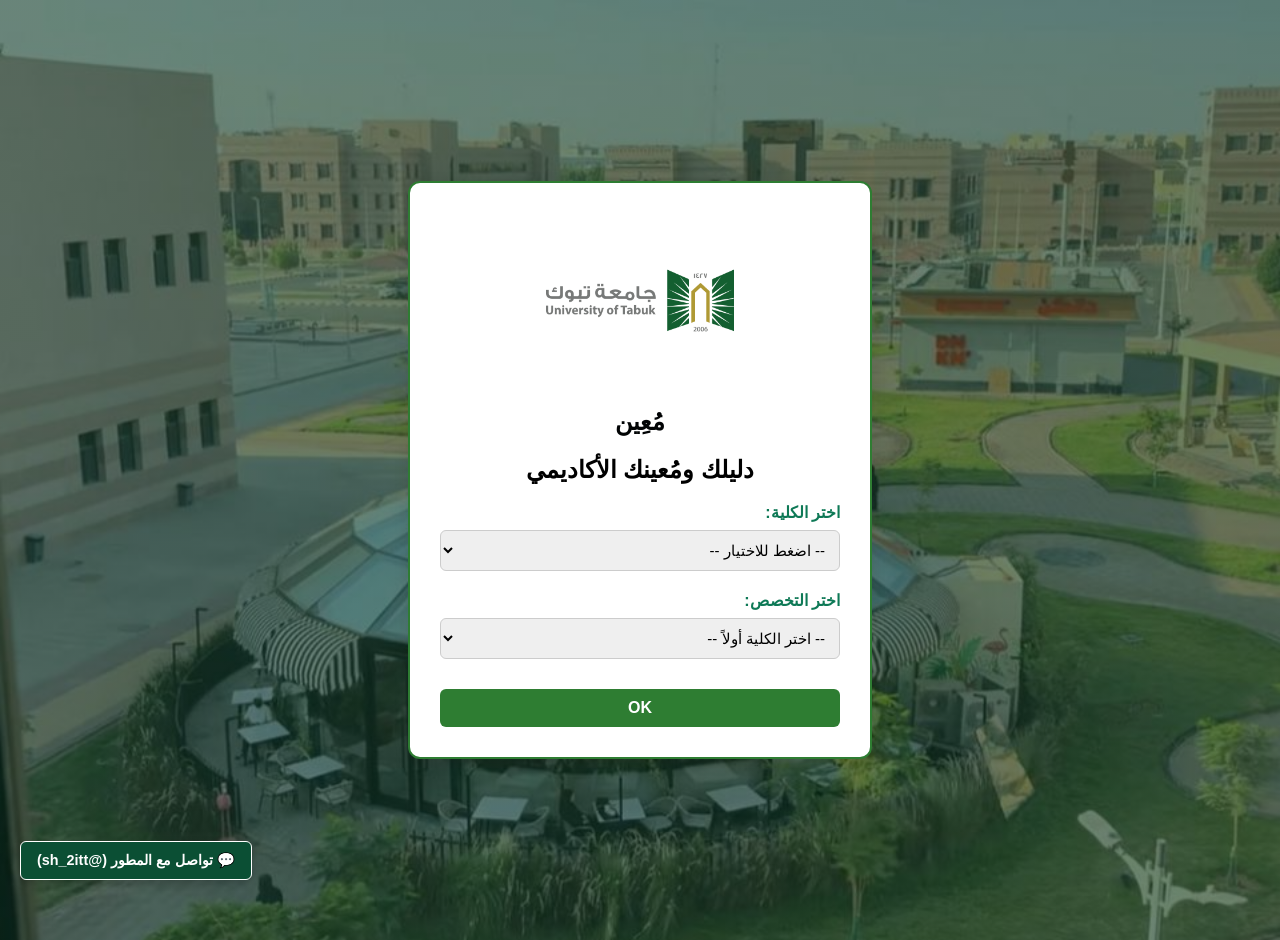
<file: index.html>
<!DOCTYPE html>
<html lang="ar" dir="rtl">
<head>
    <meta charset="UTF-8">
    <meta name="viewport" content="width=device-width, initial-scale=1.0">
    <title>منصة مُعِين | دليلك ومُعينك الأكاديمي - جامعة تبوك.</title>
    <link rel="stylesheet" href="style.css">
</head>
<body>

    <!-- زر تواصل مع المطور ثابت في أسفل اليسار -->
    <a href="https://t.me/sh_2itt" target="_blank" class="dev-contact-btn">
        💬 تواصل مع المطور (@sh_2itt)
    </a>

    <div class="container">
        <header>
            <img src="meta-tag.png" alt="شعار جامعة تبوك">
            <h1>      مُعِين </h1>
               <h2> دليلك ومُعينك الأكاديمي  </h2>
               
        </header>

        <main>
            <form id="selectionForm">
                <div class="form-group">
                    <label for="college">اختر الكلية:</label>
                    <select id="college" name="college" required>
                        <option value="">-- اضغط للاختيار --</option>
                        <option value="cs">كلية الحاسبات وتقنية المعلومات</option>
                        <option value="engineering">كلية الهندسة</option> 
                        <option value="arts">كلية الآداب واللغات</option> 
                        <option value="business">كلية إدارة الأعمال</option>
                        <option value="science">كلية العلوم</option>
                        <option value="medicine">كلية الطب</option>
                        <option value="applied_medical">كلية العلوم الطبية التطبيقية</option>
                        <option value="pharmacy">كلية الصيدلة</option>
                    </select>
                </div>

                <div class="form-group">
                    <label for="specialization">اختر التخصص:</label>
                    <select id="specialization" name="specialization" required>
                        <option value="">-- اختر الكلية أولاً --</option> 
                    </select>
                </div>

                <button type="submit" id="okButton">OK</button>
            </form>
        </main>
    </div>

    <script src="script.js"></script>
</body>
</html>
</file>
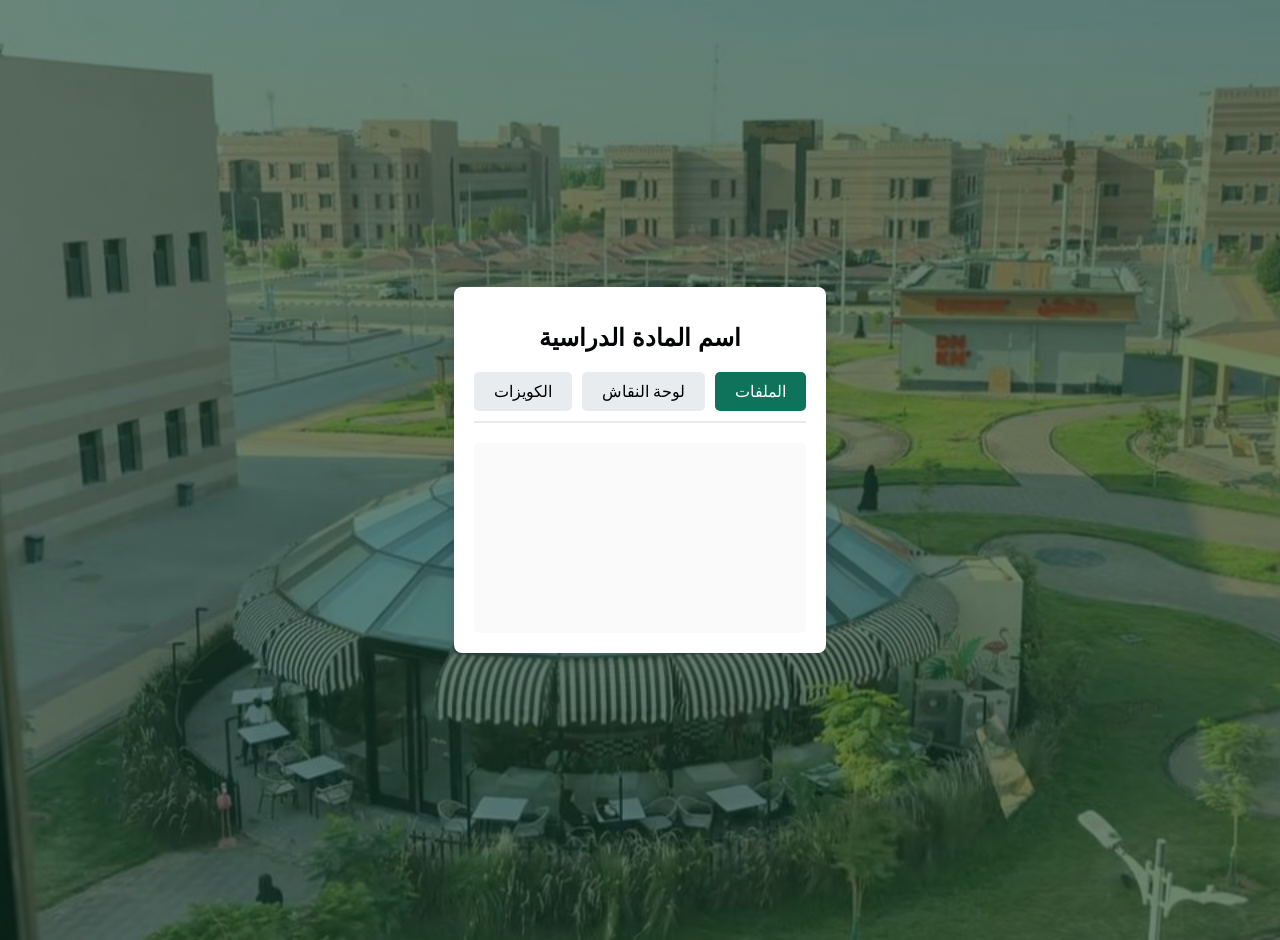
<file: course.html>
<!DOCTYPE html>
<html lang="ar" dir="rtl">
<head>
  <meta charset="UTF-8">
  <meta name="viewport" content="width=device-width, initial-scale=1.0">
  <title>تفاصيل المادة - منصة مُعِين</title>
  
  <!-- ربط ملف التنسيقات CSS -->
  <link rel="stylesheet" href="course_style.css">
  <!-- إذا كانت التنسيقات مجمعة داخل style.css استخدمي السطر التالي بدلاً منه: -->
   <link rel="stylesheet" href="style.css"> 
   <link rel="stylesheet" href="course_style.css">
</head>
<body>

  <div class="portal-container">
    <header>
      <h1 id="courseTitle">اسم المادة الدراسية</h1>
    </header>

    <nav class="course-tabs">
      <button class="tab-btn active" onclick="showTab('files')">الملفات</button>
      <button class="tab-btn" onclick="showTab('discussion')">لوحة النقاش</button>
      <button class="tab-btn" onclick="showTab('quizzes')">الكويزات</button>
    </nav>

    <main id="tabContent" class="tab-content">
      <!-- المحتوى سيتغير بناءً على التبويب المختار -->
    </main>
  </div>

  <!-- ربط ملف الجافاسكربت -->
  <script src="course_script.js"></script>

</body>
</html>
</file>
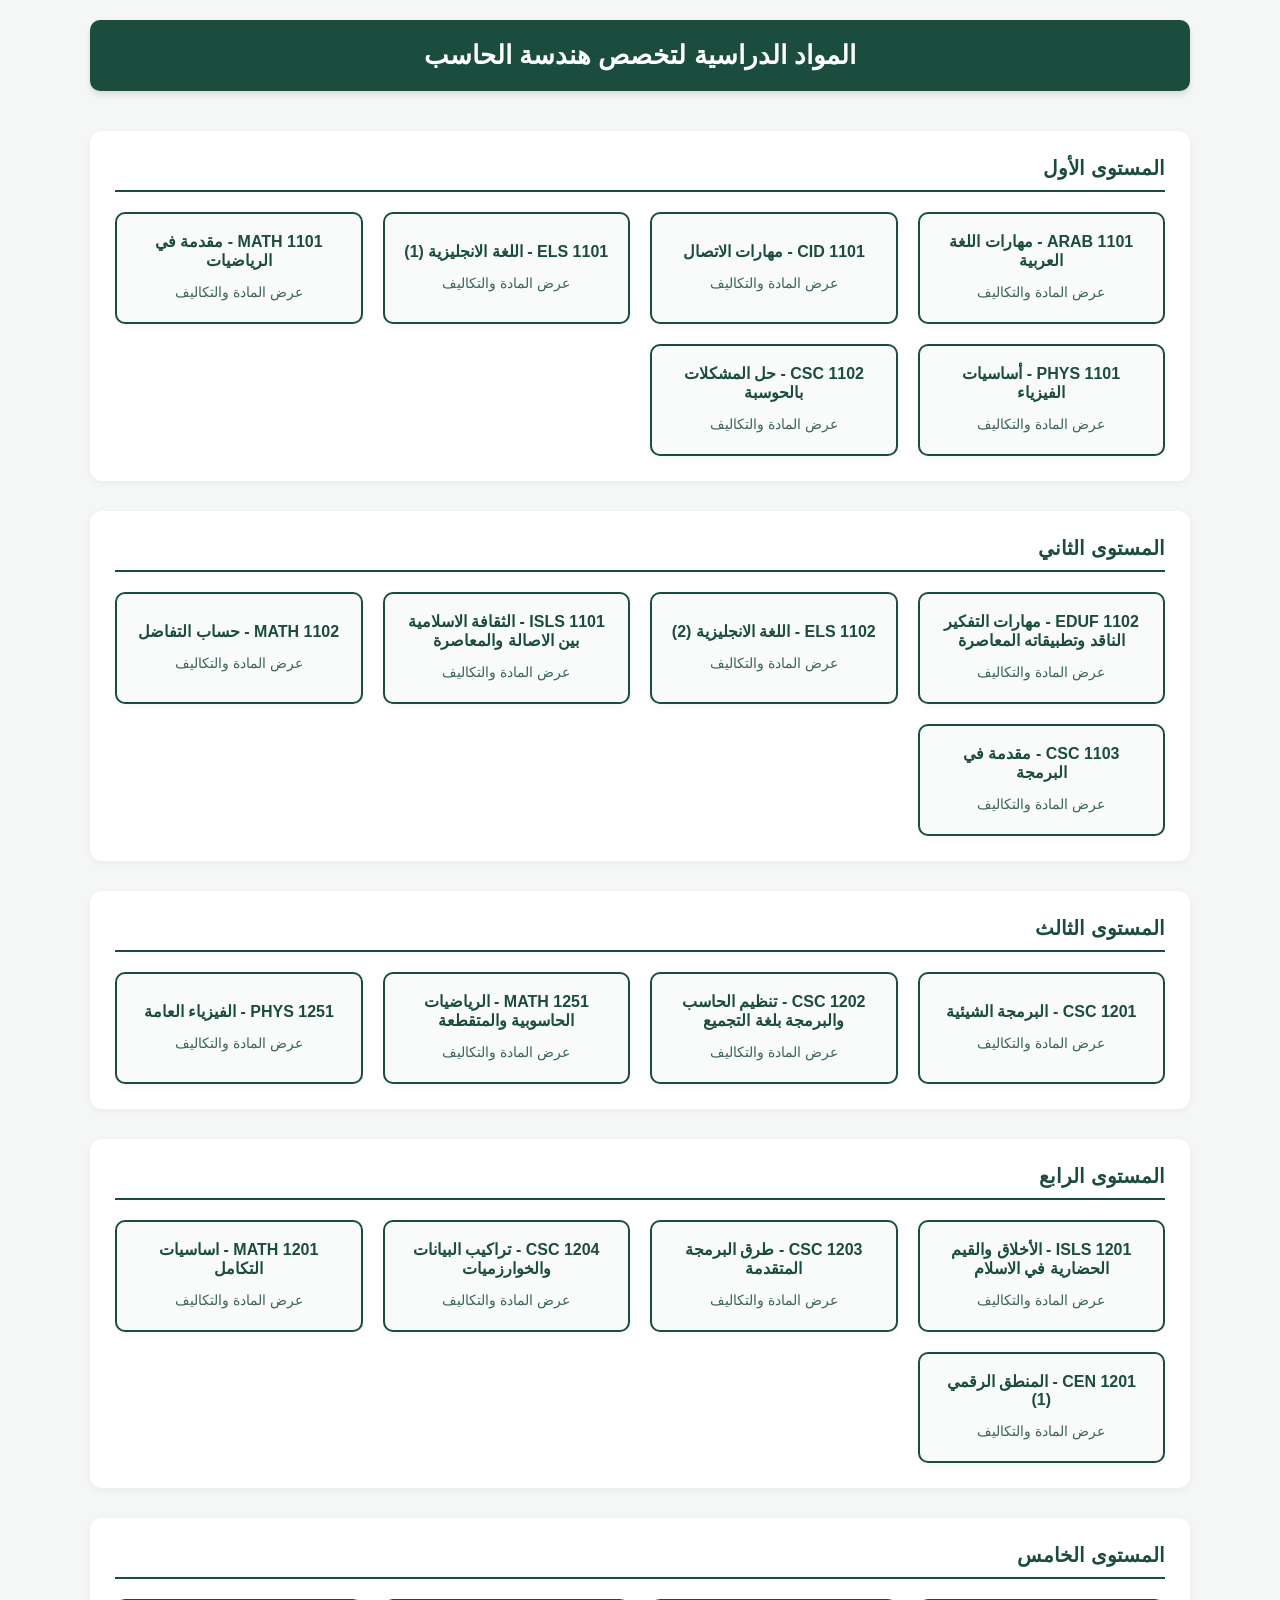
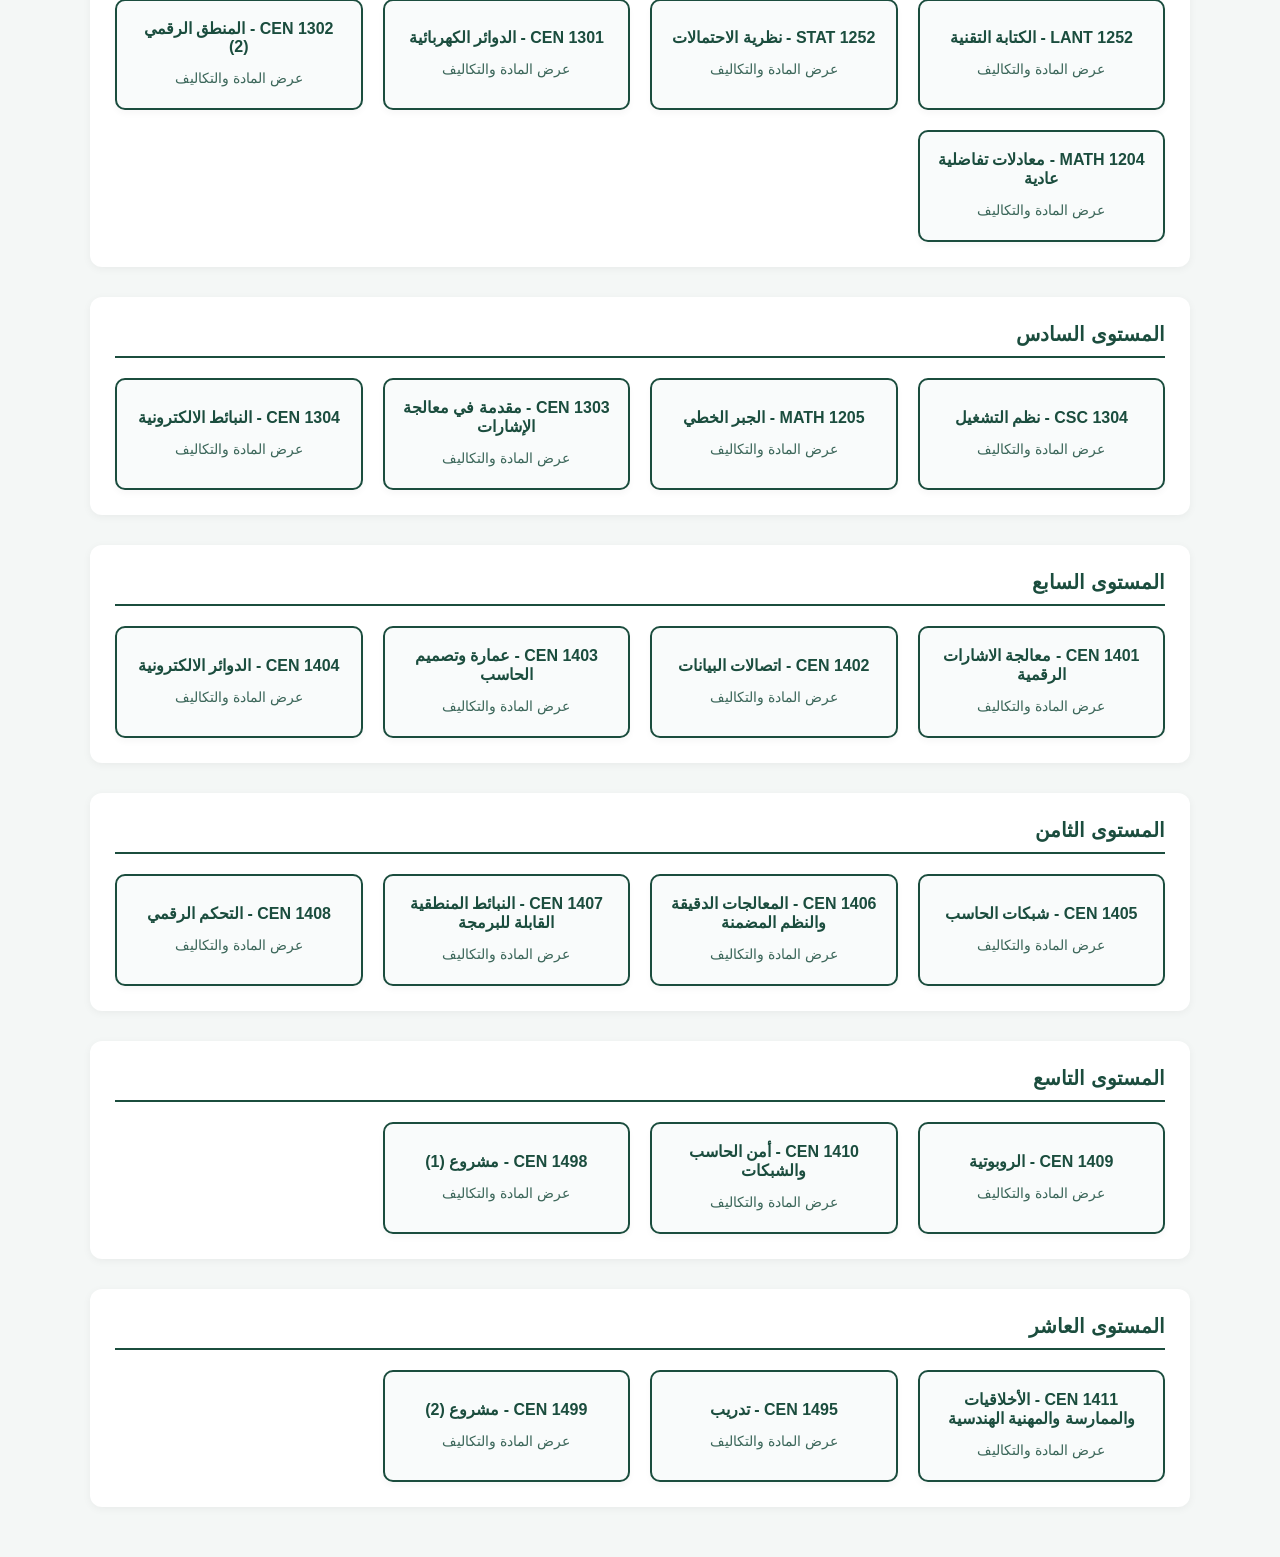
<file: courses.html>
<!DOCTYPE html>
<html lang="ar" dir="rtl">
<head>
    <meta charset="UTF-8">
    <meta name="viewport" content="width=device-width, initial-scale=1.0">
    <title>المواد الدراسية - منصة مُعِين</title>
    <link rel="stylesheet" href="course_style.css">
</head>
<body>

    <div class="portal-container">
        <header class="main-header">
            <div class="header-box">
                <h1 id="major-title">المواد الدراسية</h1>
            </div>
        </header>

        <!-- الحاوية الأساسية التي يتم حقن مستويات المواد فيها -->
        <main id="courses-container" class="courses-container">
            <!-- سيتم حقن خطة المستويات والمربعات هنا تلقائياً -->
        </main>
    </div>

    <!-- ملفات الجافاسكربت -->
    <script src="course_script.js"></script>
    <script src="courses.js"></script>

</body>
</html>
</file>
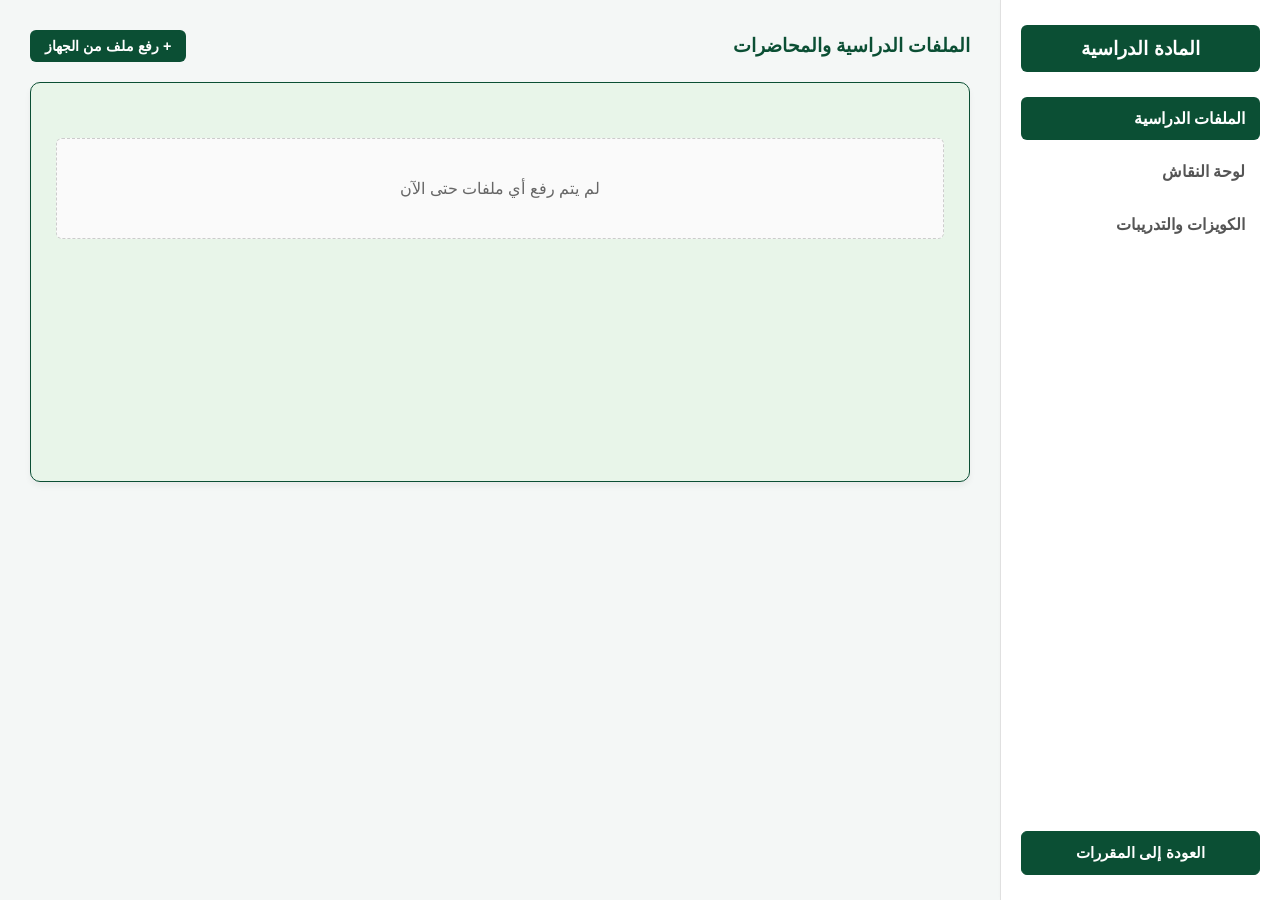
<file: subject_details.html>
<!DOCTYPE html>
<html lang="ar" dir="rtl">
<head>
    <meta charset="UTF-8">
    <meta name="viewport" content="width=device-width, initial-scale=1.0">
    <title>تفاصيل المادة - جامعة تبوك</title>
    <link rel="stylesheet" href="subject_details.css">
</head>
<body>
    <div class="main-container">
        <!-- القائمة الجانبية -->
        <nav class="sidebar">
            <div>
                <h2 id="subjectTitle">اسم المادة</h2>
                <div class="nav-links">
                    <button class="nav-btn active" onclick="loadTab('files', event)">الملفات الدراسية</button>
                    <button class="nav-btn" onclick="loadTab('discussion', event)">لوحة النقاش</button>
                    <button class="nav-btn" onclick="loadTab('quizzes', event)">الكويزات والتدريبات</button>
                </div>
            </div>
            <!-- زر العودة للمقررات في أسفل القائمة الجانبية بخلفية خضراء واضحة -->
            <a href="courses.html" class="back-btn">العودة إلى المقررات</a>
        </nav>

        <!-- المحتوى الرئيسي (المربعات الخضراء المنظمة) -->
        <main class="content-area" id="contentArea">
            <!-- المحتوى يتغير ديناميكياً هنا -->
        </main>
       
    </div>

    <script src="subject_logic.js"></script>
</body>
</html>
</file>
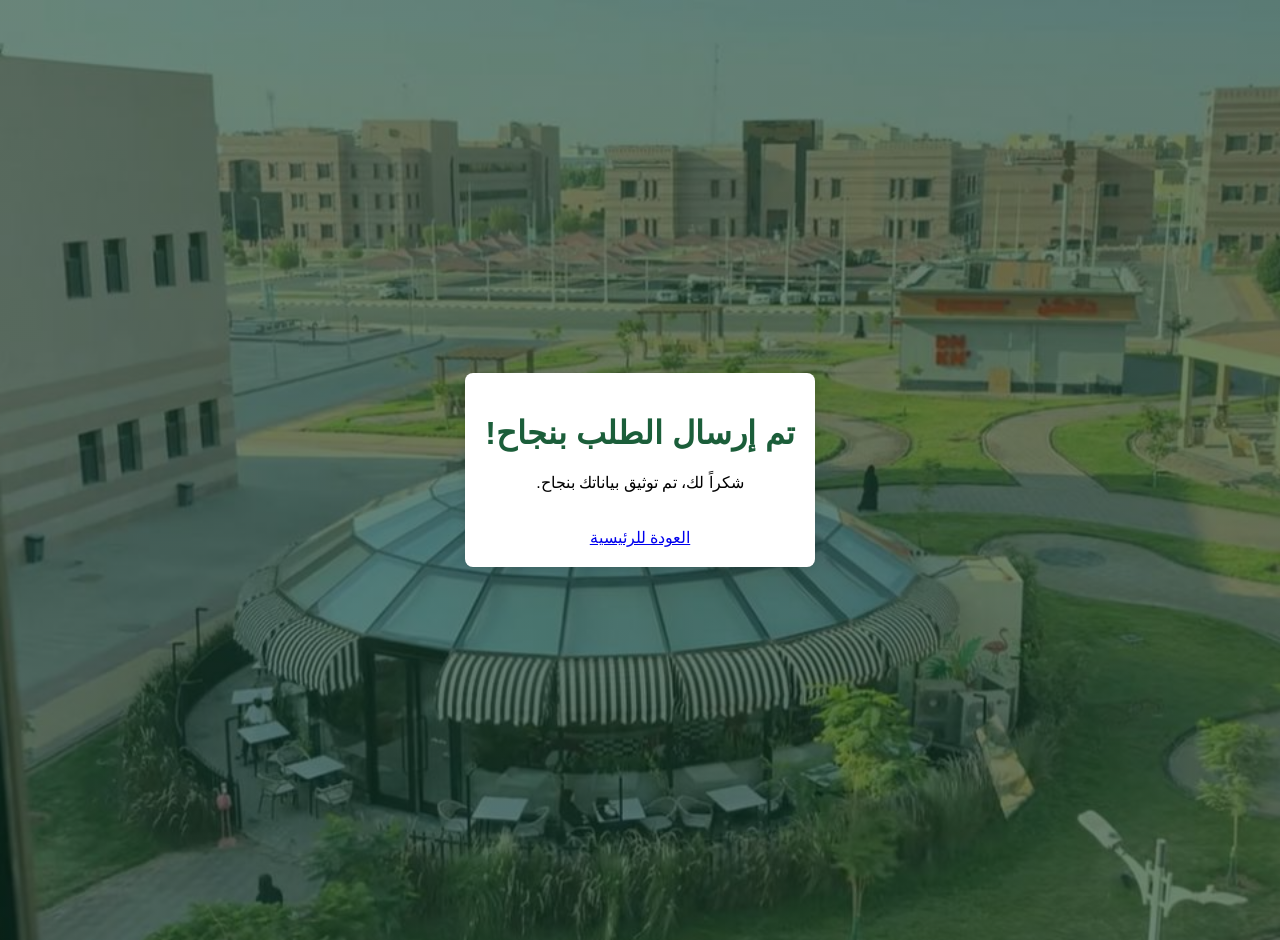
<file: success.html>
<!DOCTYPE html>
<html lang="ar" dir="rtl">
<head>
    <meta charset="UTF-8">
    <meta name="viewport" content="width=device-width, initial-scale=1.0">
    <title>تم الإرسال بنجاح</title>
    <link rel="stylesheet" href="style.css">
</head>
<body>
    <div class="portal-container" style="text-align: center;">
        <h1 style="color: #1b5e3a;">تم إرسال الطلب بنجاح!</h1>
        <p>شكراً لك، تم توثيق بياناتك بنجاح.</p>
        <a href="index.html" class="submit-btn" style="display: inline-block; margin-top: 20px;">العودة للرئيسية</a>
    </div>
  
</body>
</html>
</file>
<file: style.css>
body {
    font-family: Tahoma, sans-serif;
    background: linear-gradient(rgba(12, 56, 34, 0.6), rgba(10, 50, 30, 0.6)), url('project3.jpg');
    background-size: cover;
    background-position: center;
    background-repeat: no-repeat;
    display: flex;
    justify-content: center;
    align-items: center;
    min-height: 100vh;
    margin: 0;
}

.container {
    background: #ffffff;
    padding: 30px;
    border-radius: 12px;
    box-shadow: 0 4px 15px rgba(39, 11, 11, 0.1);
    border: 2px solid #2e7d32;
    width: 400px;
    text-align: center;
}

header .logo {
    width: 80px;
    height: auto;
    margin-bottom: 10px;
}
header img {
    width: 350px;
    height: auto;
}
header h1 {
    color: #2e7d32;
    font-size: 24px;
    margin-bottom: 25px;
}

.form-group {
    margin-bottom: 20px;
    text-align: right;
}

.form-group label {
    display: block;
    font-size: 16px;
    font-weight: bold;
    margin-bottom: 8px;
    color: #0e7956;
}

.form-group select {
    width: 100%;
    padding: 10px;
    font-size: 15px;
    border: 1px solid #ccc;
    border-radius: 6px;
    box-sizing: border-box;
}

button[type="submit"] {
    background-color: #2e7d32;
    color: white;
    border: none;
    padding: 10px 20px;
    font-size: 16px;
    font-weight: bold;
    border-radius: 6px;
    cursor: pointer;
    width: 100%;
    margin-top: 10px;
}
/* زر تواصل مع المطور في أسفل اليسار (مكان تنشيط الويندوز) */
.dev-contact-btn {
    position: fixed;
    bottom: 20px;
    left: 20px;
    background-color: #0b4f34;
    color: white;
    border: 1px solid white;
    padding: 10px 16px;
    border-radius: 6px;
    cursor: pointer;
    font-weight: 600;
    font-size: 0.9rem;
    text-decoration: none;
    box-shadow: 0 3px 8px rgba(0,0,0,0.2);
    transition: 0.3s;
    z-index: 1000;
}

.dev-contact-btn:hover {
    background-color: #083c27;
}

button[type="submit"]:hover {
    background-color: #1b5e20;
}
body {
    font-family: 'Tahoma', sans-serif;
    background-color: #f4f6f9;
    margin: 0;
    padding: 20px;
    direction: rtl;
}

.portal-container {
    max-width: 800px;
    margin: 0 auto;
    background: #ffffff;
    padding: 20px;
    border-radius: 8px;
    box-shadow: 0 2px 10px rgba(0, 0, 0, 0.1);
}

header h1 {
    color: #010304;
    text-align: center;
    margin-bottom: 20px;
}

.course-tabs {
    display: flex;
    justify-content: center;
    gap: 10px;
    margin-bottom: 20px;
    border-bottom: 2px solid #eaeaea;
    padding-bottom: 10px;
}

.tab-btn {
    background-color: #e9ecef;
    border: none;
    padding: 10px 20px;
    font-size: 16px;
    cursor: pointer;
    border-radius: 5px;
    transition: background-color 0.3s;
}

.tab-btn.active, .tab-btn:hover {
    background-color: #0f725b;
    color: white;
}

.tab-content {
    padding: 20px;
    background: #fafafa;
    border-radius: 5px;
    min-height: 150px;
}
</file>
<file: course_style.css>
body {
    font-family: 'Segoe UI', Tahoma, Geneva, Verdana, sans-serif;
    background-color: #f4f7f6;
    margin: 0;
    padding: 20px;
    direction: rtl;
}

.portal-container {
    max-width: 1100px;
    margin: 0 auto;
}

.main-header {
    background-color: #1b4d3e;
    color: #ffffff;
    padding: 20px;
    border-radius: 10px;
    text-align: center;
    margin-bottom: 40px;
    box-shadow: 0 4px 6px rgba(0, 0, 0, 0.1);
}

.main-header h1 {
    margin: 0;
    font-size: 26px;
}

/* تنسيق أقسام المستويات الدراسية */
.year-group {
    background-color: #ffffff;
    padding: 25px;
    border-radius: 12px;
    margin-bottom: 30px;
    box-shadow: 0 2px 8px rgba(0, 0, 0, 0.05);
}

.year-group h2 {
    color: #1b4d3e;
    border-bottom: 2px solid #1b4d3e;
    padding-bottom: 10px;
    margin-top: 0;
    margin-bottom: 20px;
    font-size: 20px;
}

/* شبكة البطاقات لترتيب المواد بجانب بعضها */
.grid-cards {
    display: grid;
    grid-template-columns: repeat(auto-fill, minmax(240px, 1fr));
    gap: 20px;
}

/* بطاقة المادة الواحدة */
.class-card {
    background-color: #f9fbfb;
    border: 2px solid #1b4d3e;
    color: #1b4d3e;
    padding: 18px;
    border-radius: 10px;
    text-align: center;
    display: flex;
    flex-direction: column;
    align-items: center;
    justify-content: center;
    box-shadow: 0 4px 6px rgba(0, 0, 0, 0.03);
    transition: all 0.2s ease;
}

.class-card:hover {
    background-color: #1b4d3e;
    color: #ffffff;
    transform: translateY(-3px);
    box-shadow: 0 6px 12px rgba(27, 77, 62, 0.2);
}

/* اسم المادة داخل الكارت */
.class-course-card {
    font-weight: bold;
    margin-bottom: 10px;
    font-size: 1rem;
}

/* رابط عرض المادة والتكاليف */
.card-link {
    color: inherit;
    text-decoration: none;
    font-size: 0.85rem;
    opacity: 0.85;
    padding: 4px 8px;
    border-radius: 4px;
}

.class-card:hover .card-link {
    opacity: 1;
    text-decoration: underline;
}
</file>
<file: subject_details.css>
* {
    box-sizing: border-box;
    margin: 0;
    padding: 0;
    font-family: 'Segoe UI', Tahoma, Geneva, Verdana, sans-serif;
}

body {
    background-color: #f4f7f6;
    color: #333;
    direction: rtl;
    text-align: right;
}

.main-container {
    display: flex;
    min-height: 100vh;
}

/* القائمة الجانبية */
.sidebar {
    width: 280px;
    background-color: white;
    border-left: 1px solid #e0e0e0;
    padding: 25px 20px;
    display: flex;
    flex-direction: column;
    justify-content: space-between;
    box-shadow: 2px 0 5px rgba(0,0,0,0.05);
}

.sidebar h2 {
    background-color: #0b4f34;
    color: white;
    padding: 12px 15px;
    border-radius: 6px;
    font-size: 1.2rem;
    text-align: center;
    margin-bottom: 25px;
}

.nav-links {
    display: flex;
    flex-direction: column;
    gap: 10px;
}

.nav-btn {
    background: none;
    border: none;
    padding: 12px 15px;
    font-size: 1rem;
    font-weight: 600;
    color: #555;
    cursor: pointer;
    border-radius: 6px;
    transition: 0.3s;
    text-align: right;
    width: 100%;
}

.nav-btn.active {
    background-color: #0b4f34;
    color: white;
}

.nav-btn:hover:not(.active) {
    background-color: #e2ede8;
    color: #0b4f34;
}

/* زر العودة للمقررات (أخضر واضح وبارز أسفل القائمة) */
.back-btn {
    background-color: #0b4f34;
    border: 1px solid #0b4f34;
    color: white;
    padding: 12px 15px;
    border-radius: 6px;
    cursor: pointer;
    font-weight: 600;
    font-size: 0.95rem;
    transition: 0.3s;
    text-decoration: none;
    text-align: center;
    display: block;
    margin-top: auto;
}

.back-btn:hover {
    background-color: #083c27;
    color: white;
}

/* المحتوى الرئيسي */
.content-area {
    flex-grow: 1;
    padding: 30px;
    overflow-y: auto;
}

/* تنسيق المربعات الموحدة للملفات، النقاش، والكويزات بلون جامعة تبوك */
.files-container, .chat-container, .discussion-container, .quizzes-container {
    display: flex;
    flex-direction: column;
    min-height: 400px;
    border: 1px solid #0b4f34;
    border-radius: 10px;
    background-color: #e8f5e9 !important;
    padding: 25px;
    box-shadow: 0 4px 6px rgba(0,0,0,0.05);
}

.section-header {
    display: flex;
    justify-content: space-between;
    align-items: center;
    margin-bottom: 20px;
}

.section-header h3 {
    color: #0b4f34;
}

.add-btn {
    background-color: #107c41;
    color: white;
    border: none;
    padding: 8px 15px;
    border-radius: 4px;
    cursor: pointer;
    font-size: 0.9rem;
    transition: 0.3s;
}

.add-btn:hover {
    background-color: #0b4f34;
}

.empty-msg {
    color: #666;
    text-align: center;
    padding: 40px;
    background: #fafafa;
    border-radius: 6px;
    border: 1px dashed #ccc;
}
</file>
